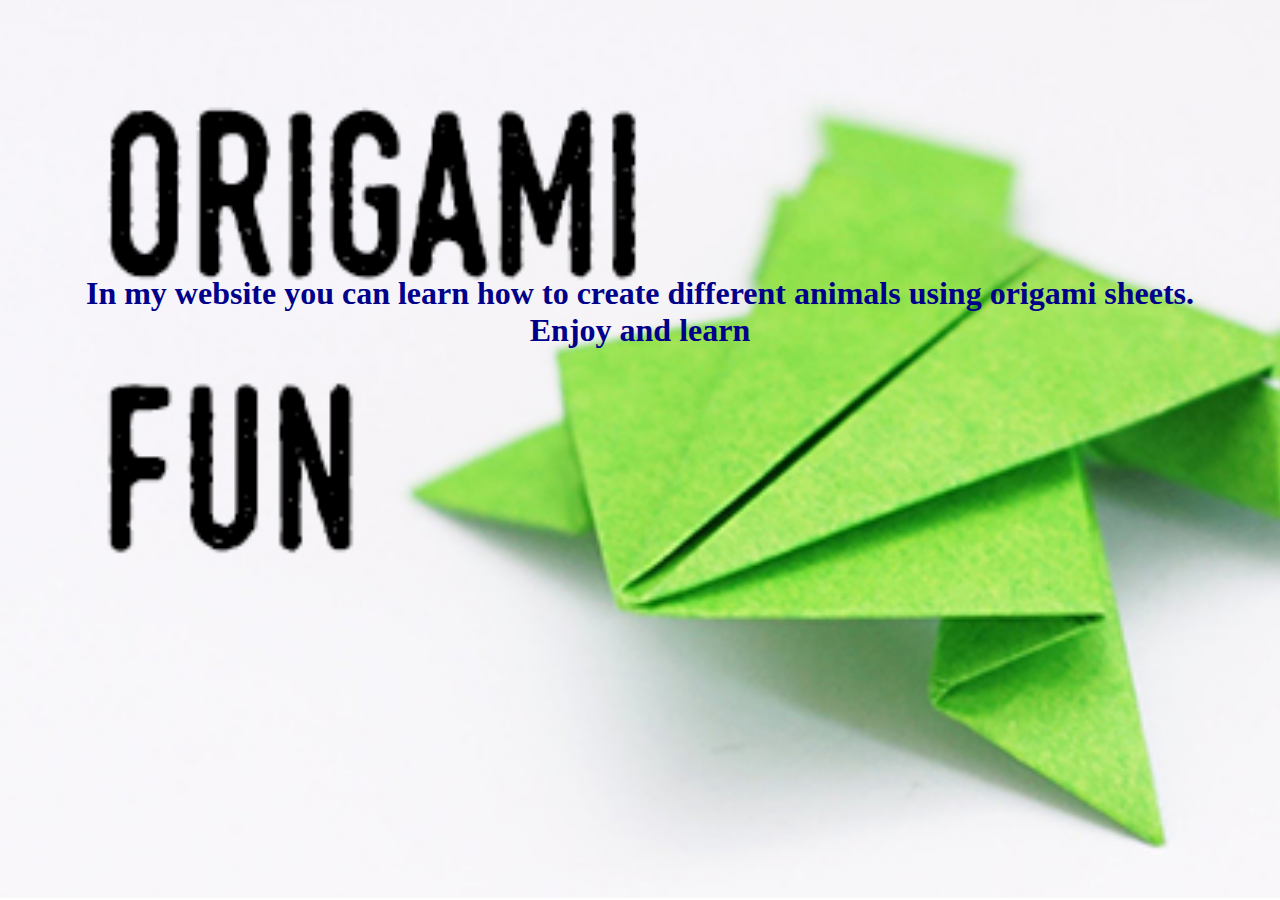
<file: About Us.html>
<!DOCTYPE html>
<html>
    <head>
        <title> About Us </title>

        <style>
            h1{
                color: #00008b;
        }
        body{
            background-image: url("bg.jpg");
            background-repeat: no-repeat;
            background-size: 1600px;
        }

        </style>
    </head>

    <body>
    
        <b>
        <h1>
        <center>
            <br>
            <br>
            <br>
            <br>
            <br>
            <br>
        <p>In my website you can learn how to create different animals using origami sheets.
            <br>
            Enjoy and learn
        </p>
    </b>
    </center>
    </h1>
    </body>
</html>
</file>
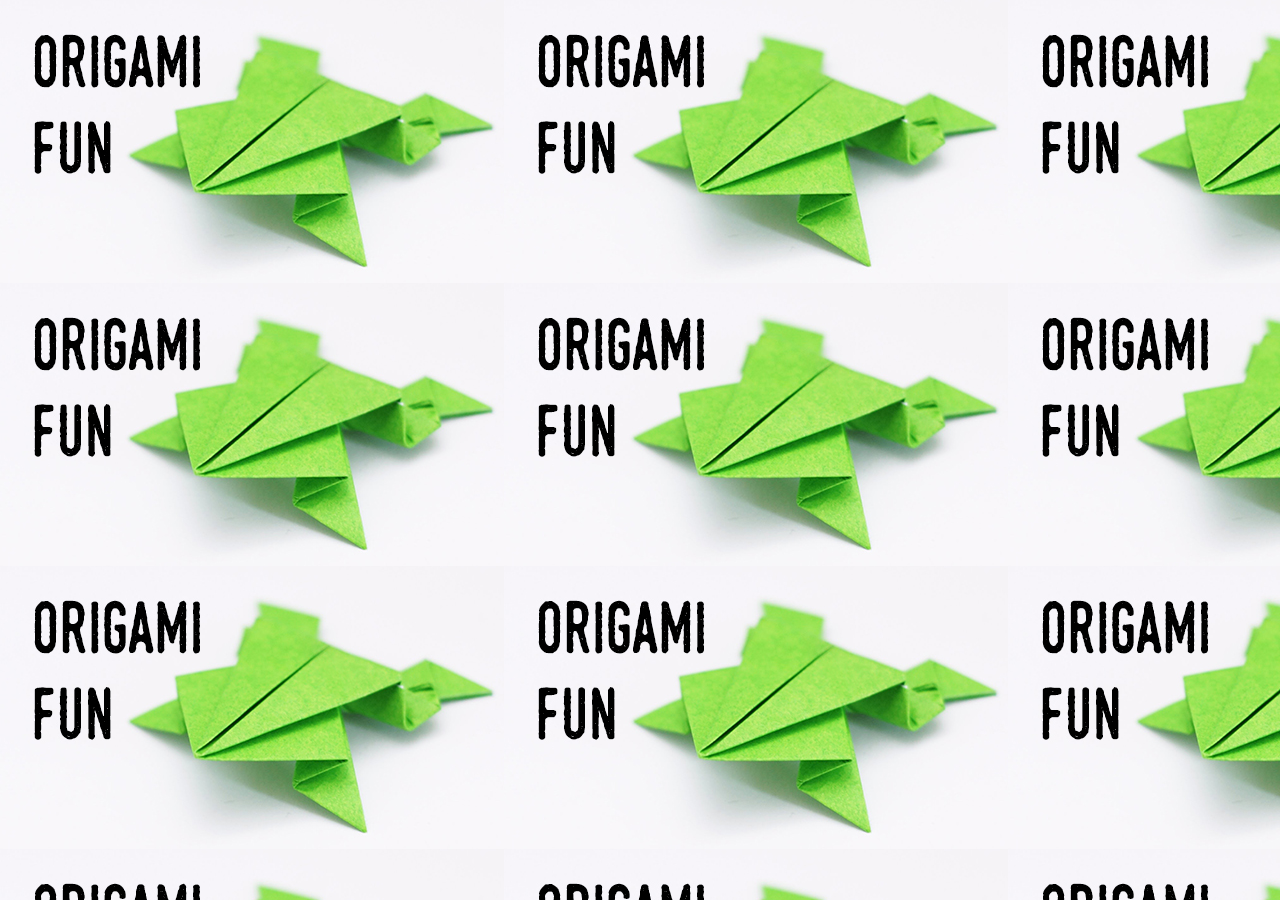
<file: Follow Us.html>
<!DOCTYPE html>
<html>
    <head>
        <title> Follow Us </title>

        <style>
            h1{
                color: darkblue;
        }

        </style>
    </head>

    <body background="bg.jpg">
    
        <b>
        <h1>
        <center>
            <br>
            <br>
            <br>
            <br>
            <br>
        </p>
    </b>
    </center>
    </h1>
    </body>
</html>
</file>
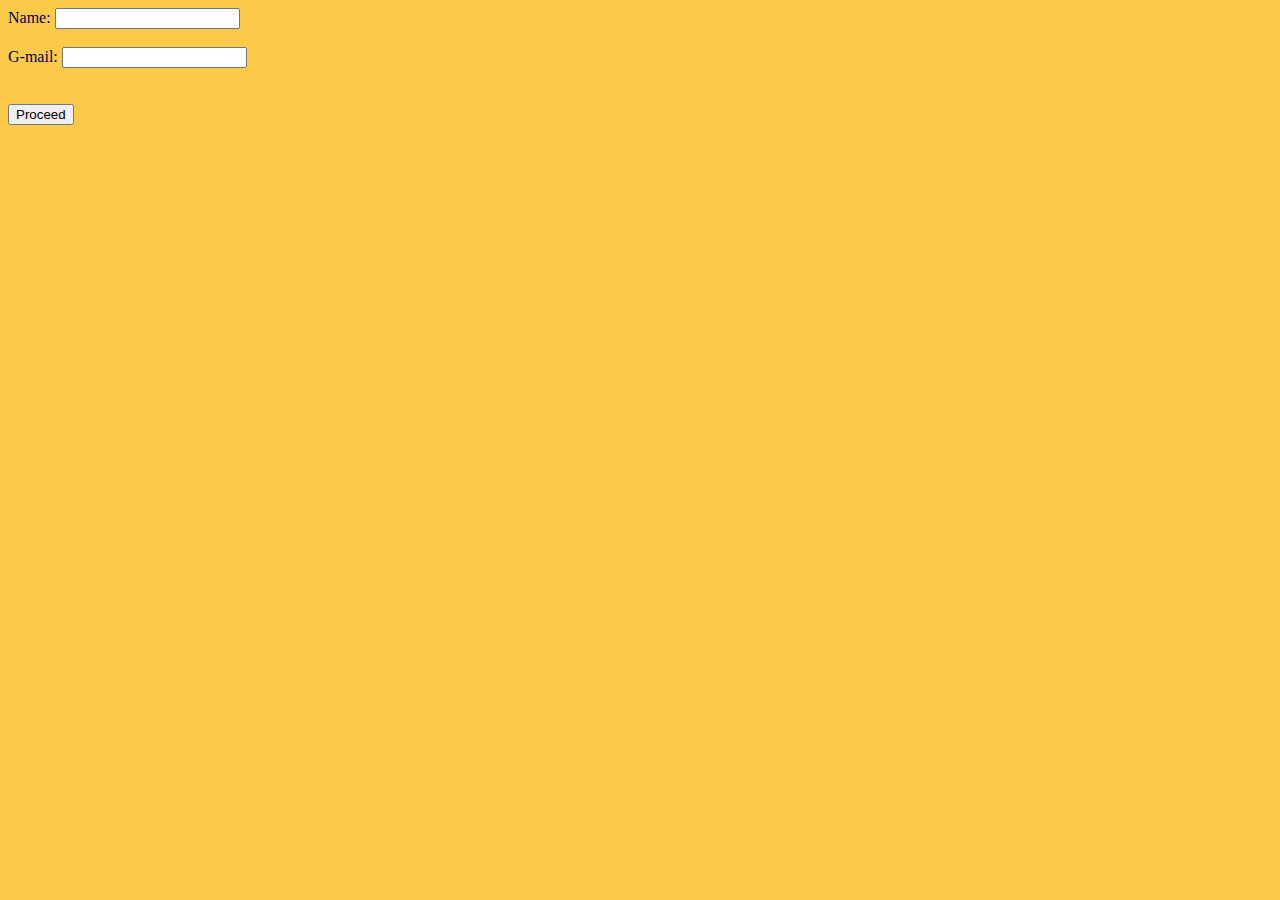
<file: log in.html>
<!DOCTYPE html>
<head>
    <title>Log In</title>
</head>

<body style="background-color: rgb(252, 201, 72);">
    <form style="color: rgb(0, 1, 83);">  
        Name:
        <input type="text" name="Name">  
        <br>  <br> 

        G-mail:  
        <input type="text" name="Mail">  
        </form>  

        <br><br>
        <a href="Menu.html"> <button class="button button1">Proceed</button></a>
</body>
</html>
</file>
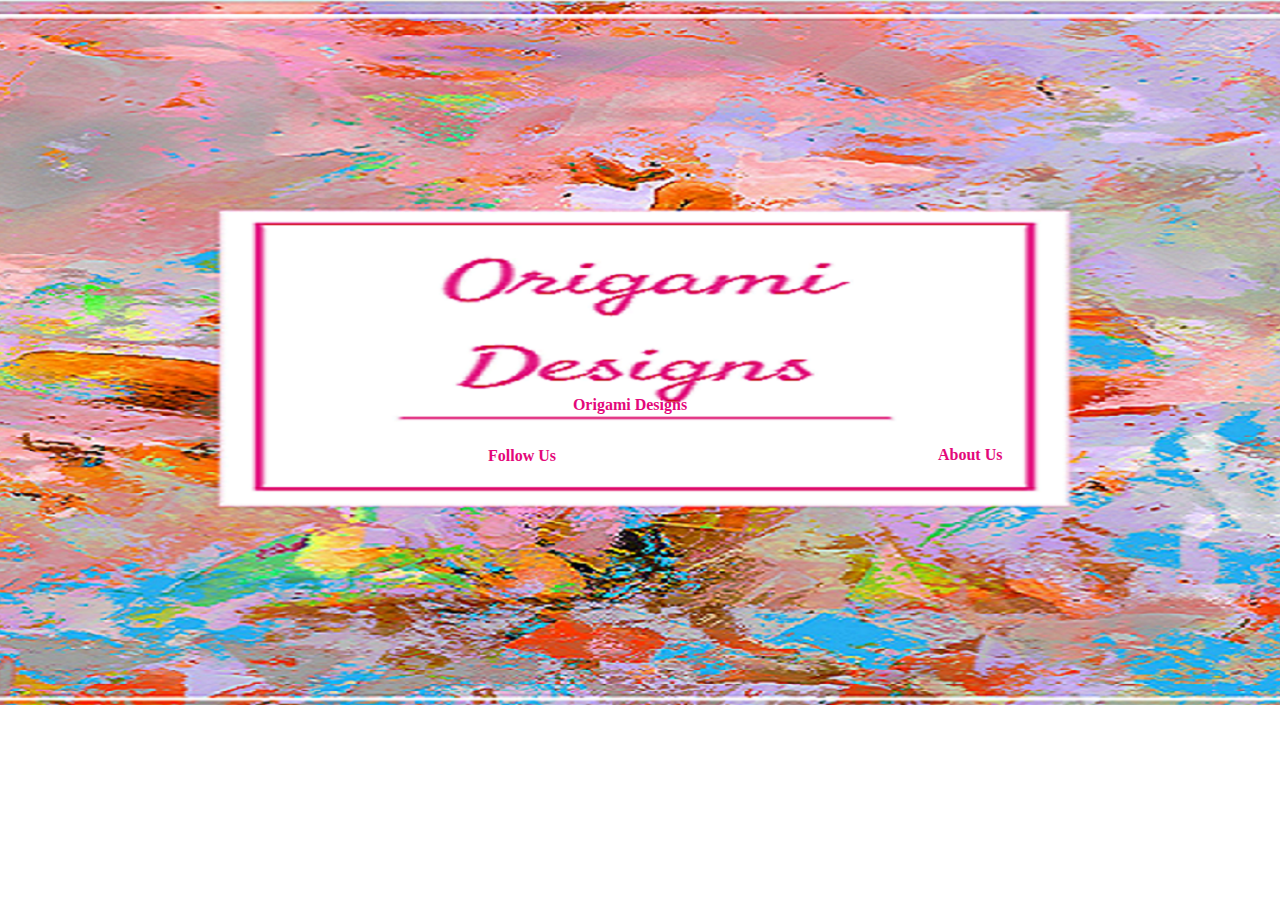
<file: Menu.html>
<!DOCTYPE html>
<head>
    <title>
        Menu
    </title>

    <style>
        body{
            background-image: url("bg1.png");
            background-position: top;
            background-repeat: no-repeat;
            background-size: 1500px;
            background-position-y: top;
            
        }
        .a{
            text-align: right;
            position: relative;
            top: 380px;
            left:490px;
        }
        .f{
            text-align: left;
            position: relative;
            left: 480px;
            top: 397px;
        }
        .h{
            text-align: left;
            position: relative;
            left: 930px;
            top: 362px;
        }
        a:link{
            color: #E3087A;
            text-decoration: none;
            
        }
        a:visited{
            color: rgba(99, 199, 0, 0.829);
        }
        .start{
            margin-right: 1000px;
        }
        .a:hover a{
            color: red;
        }

        .f:hover a{
            color: red;
        }

        .h:hover a{
            color: red;
        }

    </style>
</head>

<body>
    <b>
        <div class="start">
            
            <div class="a"><a href="index.html"><p><b> <center>Origami Designs </center></b></p></a></div>  
            <div class="f"><a href="Doc2.pdf" target="_blank"><p><b> Follow Us</b></p></a></div>  
            <div class="h"><a href="About Us.html" target="_blank"><p><b> About Us</b></p></a></div>  


        </div>
    </b>
</body>
</html>
</file>
